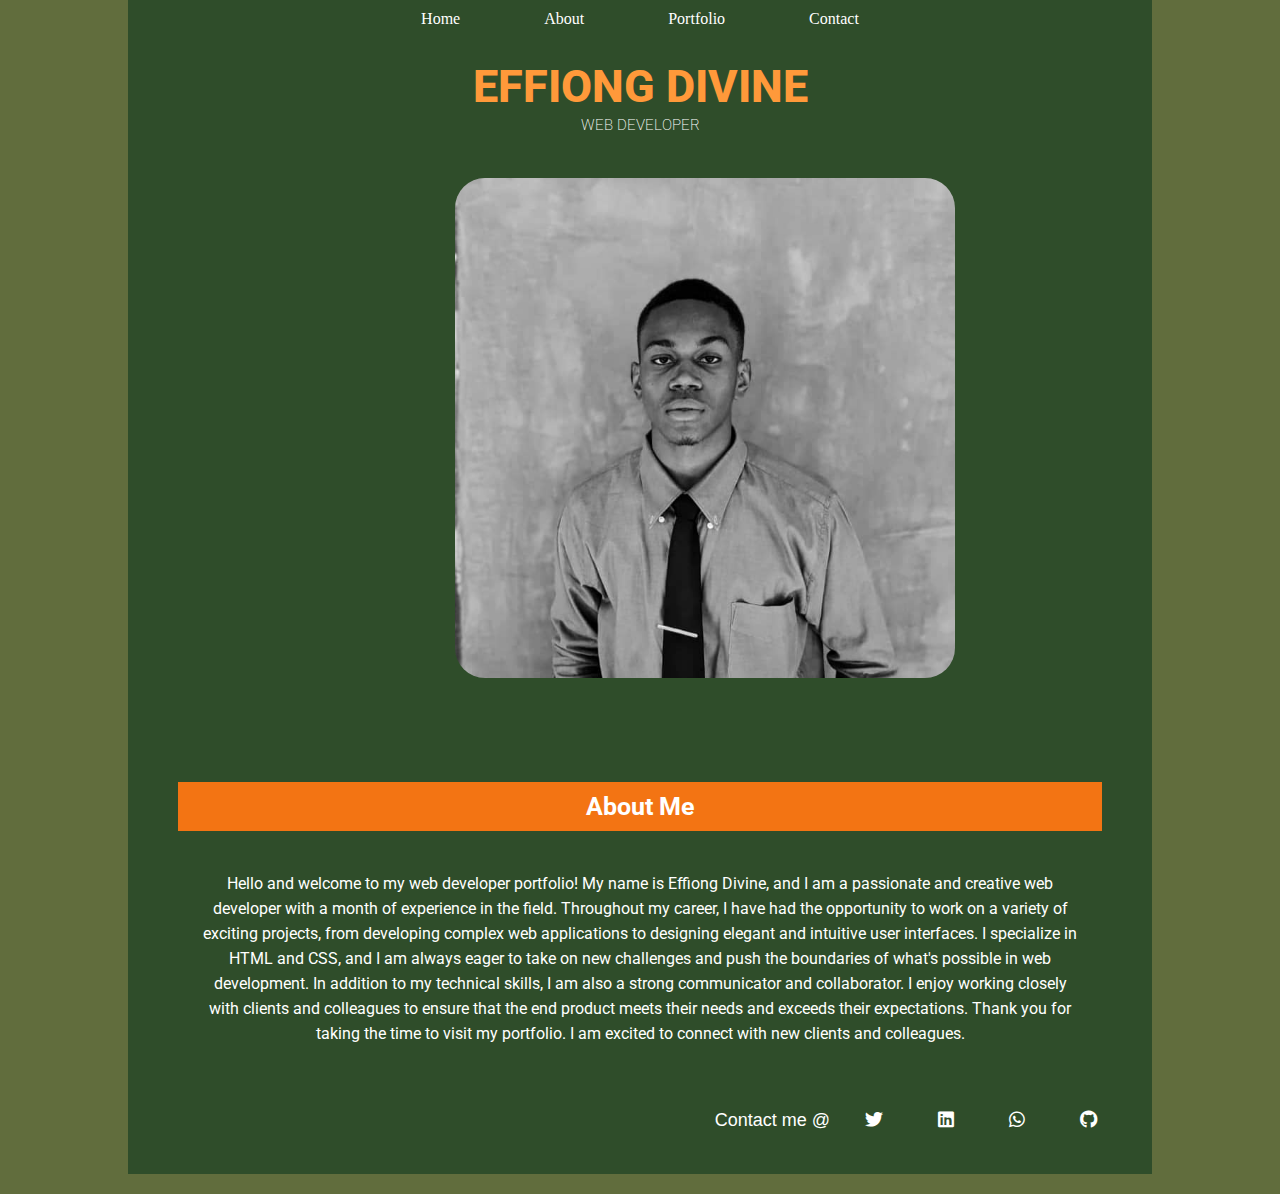
<file: Effiong portfolio/index.html>
<!DOCTYPE html>
<html lang="en">
<head>
    <meta charset="UTF-8">
    <meta http-equiv="X-UA-Compatible" content="IE=edge">
    <meta name="viewport" content="width=device-width, initial-scale=1.0">
    <link rel="stylesheet" href="./css/styles.css">
    <link rel="preconnect" href="https://fonts.googleapis.com">
    <link rel="preconnect" href="https://fonts.gstatic.com" crossorigin>
    <link href="https://fonts.googleapis.com/css2?family=Hanken+Grotesk:wght@500&family=Roboto:wght@400;500&display=swap" rel="stylesheet">
    <link rel="stylesheet" href="https://cdnjs.cloudflare.com/ajax/libs/font-awesome/6.4.0/css/all.min.css"  />
    <title>My Portfolio</title>
</head>
<body>
    <div class="main-container">

        <!-- navigation section -->
        <header>
            <nav>
                <ul>
                    <li><a href="#home">Home</a></li>
                    <li><a href="#about-section">About</a></li>
                    <li><a href="#">Portfolio</a></li>
                    <li><a href="#contact">Contact</a></li>
                </ul>
            </nav>
        </header>
        <div class="profile">
            <p id="code-name">EFFIONG DIVINE</p>
            <p id="description-text"> WEB DEVELOPER </p>
                
            <!-- <button id="Download Resume"></button> -->

        </div>

        <!-- home section -->
        <div id="home">
            <div id="image">
                <img src="./img/my photo.jpg" alt="my photo">
            </div>

        </div>
        <!-- About me section -->
        <div id="about-section">
            <div>
                <p id="me-section">About Me</p>
            </div>
            
            <div>
                <p id="me-text">Hello and welcome to my web developer portfolio! My name is Effiong Divine, and I am a passionate and creative web developer with a month of experience in the field.

                    Throughout my career, I have had the opportunity to work on a variety of exciting projects, from developing complex web applications to designing elegant and intuitive user interfaces. I specialize in HTML and CSS, and I am always eager to take on new challenges and push the boundaries of what's possible in web development.
                    
                    In addition to my technical skills, I am also a strong communicator and collaborator. I enjoy working closely with clients and colleagues to ensure that the end product meets their needs and exceeds their expectations.
                    
                    Thank you for taking the time to visit my portfolio. I am excited to connect with new clients and colleagues.</p>
            </div>


        
        
        <!-- contact section -->
        <div id="contact">
            <p id="contact-text">Contact me @</p>
            <div class="icon">
                <i class="fa-brands fa-twitter"></i>
                
                <i class="fa-brands fa-linkedin"></i>

                <i class="fa-brands fa-whatsapp"></i>

                <i class="fa-brands fa-github"></i>       
            </div>

        </div>
    </div>
</body>
</html>
</file>
<file: Effiong portfolio/css/styles.css>
*{
    box-sizing: border-box;
    margin: 0;
    padding: 0;
}

body{
    background-color: #616d3d;
}

.main-container{
    background-color:  #2f4d2a;
    margin: auto;
    width: 80%;
}

header{
    padding: 10px 10px 20px 10px;
    height: 30px;
    text-align: center;   
}

li{
    display: inline;
    margin: 20px;
    padding: 20px;
    width: 30px;
}

a:link{
    text-decoration: none;
    color: white;
}

a:visited{
    text-decoration: none;
    color: #ACBABF;
}

a:hover{
    text-decoration: none;
    background-color: #a0a1a4
    color #c0c0c2;
}

a:active{
    text-decoration: none;
    color: #ACBABF;
}

#home{
    /* display: flex; */
    /* justify-content: space-around; */
    justify-content: center;
    align-items: center;
    margin-left: 30%;
    padding: 20px;
}

#image{
    margin: auto;
}

img{
    width: 500px;
    height: 500px;
    border-radius: 30px;
}

.profile{
    color: white;
    text-align: center;
    margin: 20px 10px 10px 10px;
    padding: 10px;
    /* width: 450px; */
    font-family: 'Roboto', sans-serif;
}

#code-name{
    color: #ff993a;
    font-family: 'Roboto', sans-serif;
    font-weight: 800;
    font-size: 45px; 
    text-align: center;
}

#description-text{
    /* justify-content: center; */
    text-align: center;
    font-family: 'Roboto', sans-serif;
    font-weight: 200;
    font-size: 15px;
    line-height: 25px  
}
    


#about-section{
    color: white;
    margin: 40px 10px 20px 10px;
    padding: 20px;
    text-align: center;
    align-items: center;
}

#me-section{
    margin: 20px;
    padding: 10px;
    color: white;
    font-family: 'Roboto', sans-serif;
    font-size: 25px;
    font-weight: 700;
    background-color: #f37413;
}

#me-text{
    margin: 20px;
    padding: 20px 20px;
    text-align: center;
    line-height: 25px;
    font-family: 'Roboto', sans-serif;
}

#contact{
    display: flex;
    color: white;
    justify-content: end;
    align-items: center;
    /* margin: 20px; */
    /* padding: 10px; */
    gap: 10px;
    font-size: 18px;
    font-weight: 400;
    font-family: Verdana, Geneva, Tahoma, sans-serif;
    /* text-align: end; */
    
    /* padding: 10px; */
}

.icon{
    display: flex;
    gap: 5px;
    align-items: center;
    /* margin-left: 65%; */
    /* padding: 10px;  */
    /* text-align: right; */
    /* justify-content: right; */
    /* margin-left: 50px; */
}
i{
    margin: 20px;
    padding: 5px;
    font-size: 18px;
    cursor: pointer;
}
i:visited{
    color: white;
}
</file>
